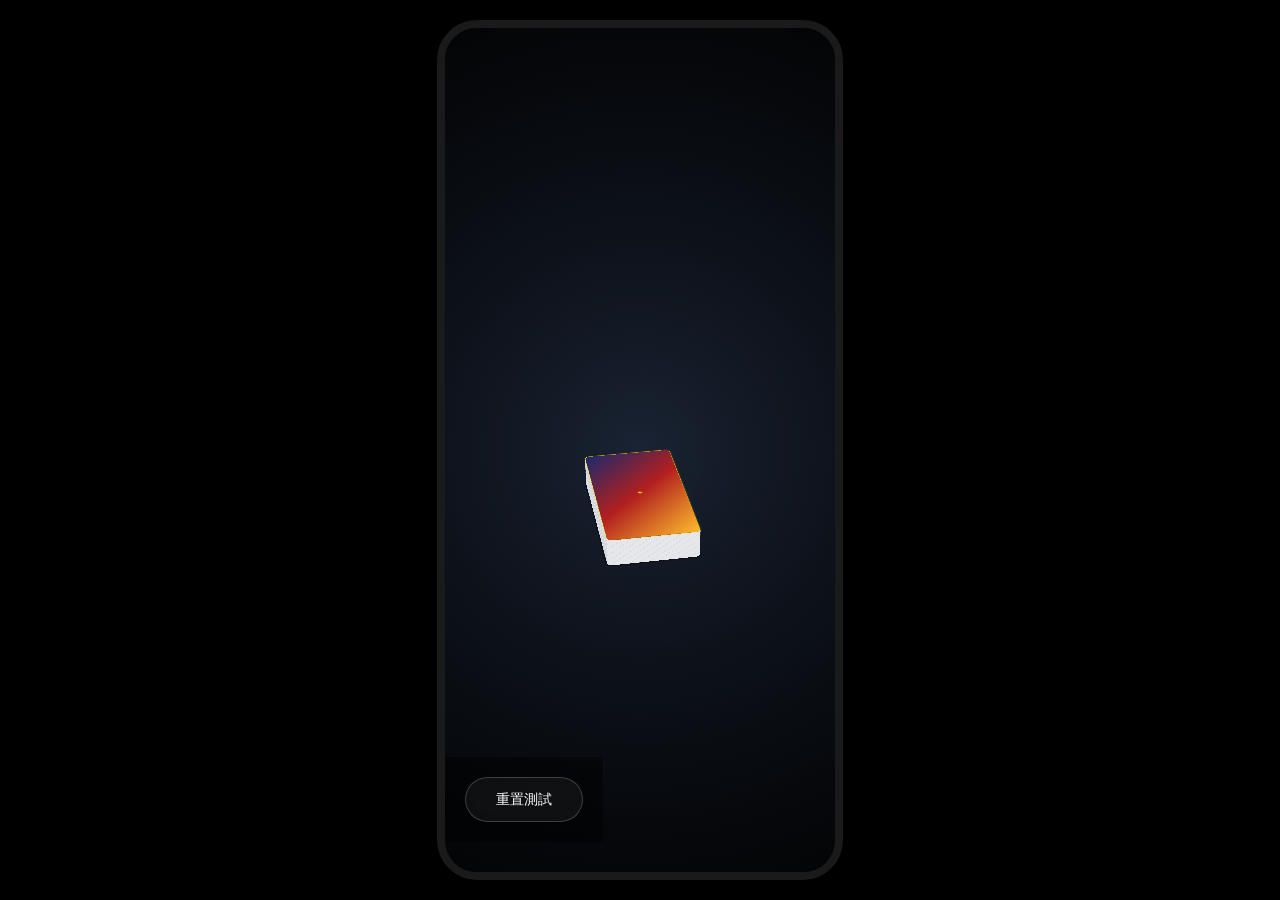
<file: card_game_test/index.html>
<!DOCTYPE html>
<html lang="zh-TW">

<head>
    <meta charset="UTF-8">
    <meta name="viewport" content="width=device-width, initial-scale=1.0">
    <title>卡牌抽取測試 - Card Draw Test</title>
    <link rel="stylesheet" href="style.css">
    <link rel="preconnect" href="https://fonts.googleapis.com">
    <link rel="preconnect" href="https://fonts.gstatic.com" crossorigin>
    <link href="https://fonts.googleapis.com/css2?family=Outfit:wght@300;500;700&display=swap" rel="stylesheet">
</head>

<body>
    <div class="mobile-wrapper">
        <div class="scene">
            <div class="ambient-vfx"></div>
            <div class="deck-container" id="deck">
                <!-- 牌堆中的裝飾牌（大幅增加厚度，共 30 層） -->
                <div class="card deck-base" style="transform: translateZ(1px);"></div>
                <div class="card deck-base" style="transform: translateZ(2px);"></div>
                <div class="card deck-base" style="transform: translateZ(3px);"></div>
                <div class="card deck-base" style="transform: translateZ(4px);"></div>
                <div class="card deck-base" style="transform: translateZ(5px);"></div>
                <div class="card deck-base" style="transform: translateZ(6px);"></div>
                <div class="card deck-base" style="transform: translateZ(7px);"></div>
                <div class="card deck-base" style="transform: translateZ(8px);"></div>
                <div class="card deck-base" style="transform: translateZ(9px);"></div>
                <div class="card deck-base" style="transform: translateZ(10px);"></div>
                <div class="card deck-base" style="transform: translateZ(11px);"></div>
                <div class="card deck-base" style="transform: translateZ(12px);"></div>
                <div class="card deck-base" style="transform: translateZ(13px);"></div>
                <div class="card deck-base" style="transform: translateZ(14px);"></div>
                <div class="card deck-base" style="transform: translateZ(15px);"></div>
                <div class="card deck-base" style="transform: translateZ(16px);"></div>
                <div class="card deck-base" style="transform: translateZ(17px);"></div>
                <div class="card deck-base" style="transform: translateZ(18px);"></div>
                <div class="card deck-base" style="transform: translateZ(19px);"></div>
                <div class="card deck-base" style="transform: translateZ(20px);"></div>
                <div class="card deck-base" style="transform: translateZ(21px);"></div>
                <div class="card deck-base" style="transform: translateZ(22px);"></div>
                <div class="card deck-base" style="transform: translateZ(23px);"></div>
                <div class="card deck-base" style="transform: translateZ(24px);"></div>
                <div class="card deck-base" style="transform: translateZ(25px);"></div>
                <div class="card deck-base" style="transform: translateZ(26px);"></div>
                <div class="card deck-base" style="transform: translateZ(27px);"></div>
                <div class="card deck-base" style="transform: translateZ(28px);"></div>
                <div class="card deck-base" style="transform: translateZ(29px);"></div>
                <!-- 可點擊的牌堆頂部 -->
                <div class="card main-deck" style="transform: translateZ(30px);">
                    <div class="card-back"></div>
                    <div class="card-glow"></div>
                </div>
                <div class="deck-hint">點擊牌堆抽取卡牌</div>
            </div>

            <div class="hand-container" id="hand">
                <!-- 抽出的牌將在此動態生成 -->
            </div>

            <div id="focusOverlay" class="focus-overlay"></div>
        </div>

        <div class="controls">
            <button id="resetBtn">重置測試</button>
        </div>
    </div>

    <script src="main.js"></script>
</body>

</html>
</file>
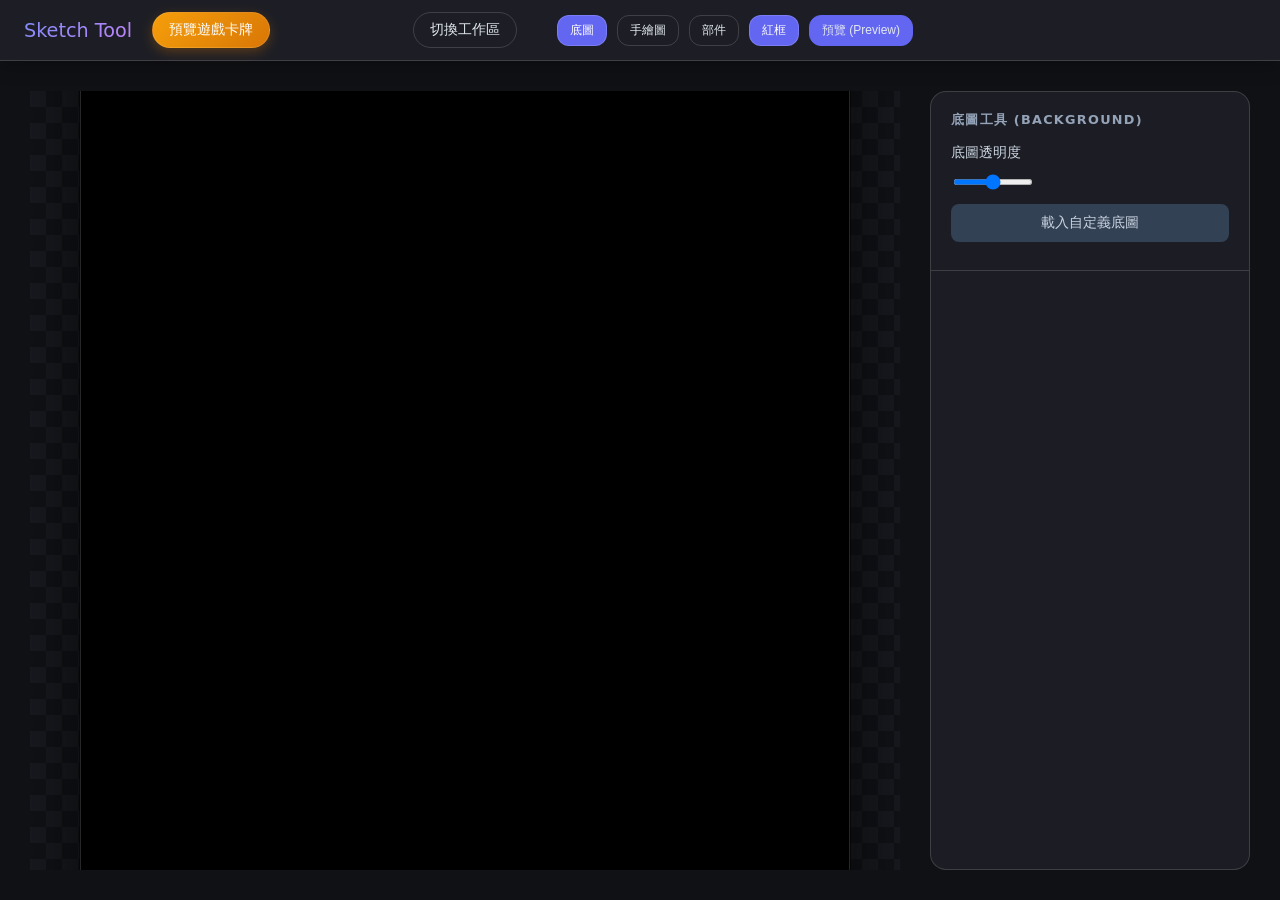
<file: sketch_tool/index.html>
<!DOCTYPE html>
<html lang="zh-TW">

<head>
    <meta charset="UTF-8">
    <meta name="viewport" content="width=device-width, initial-scale=1.0">
    <title>Sketch Tool - Outline Master</title>
    <link rel="stylesheet" href="style.css?v=12">
    <link rel="stylesheet" href="effects.css">
    <style>


        @font-face {
            font-family: 'TW-Kai';
            src: url('fonts/TW-Kai-98_1.ttf') format('truetype');
            font-weight: normal;
            font-style: normal;
        }
    </style>
</head>


<body>
    <div class="studio-container">
        <header>
            <div class="header-group left">
                <h1>Sketch Tool</h1>
                <a href="app_demo/index.html" class="preview-btn" target="_blank">預覽遊戲卡牌</a>
                <input type="file" id="imageLoader" accept="image/*" style="display: none;">
            </div>

            <div class="header-group center">
                <button id="loadWorkspaceBtn">切換工作區</button>
                <div class="tool-group">
                    <button id="toggleBgBtn" class="layer-btn active">底圖</button>
                    <button id="toggleSketchBtn" class="layer-btn">手繪圖</button>
                    <button id="toggleComponentsBtn" class="layer-btn">部件</button>
                    <button id="toggleRegionsBtn" class="layer-btn active">紅框</button>
                    <button id="togglePreviewBtn" class="layer-btn primary">預覽 (Preview)</button>
                </div>
                <!-- 預覽步進器已移動至右側面板 -->
            </div>

            <div class="header-group right">
                <input type="text" id="charNameInput" placeholder="字名 (如: 聽)" style="display: none;">
            </div>
        </header>

        <main class="studio-main">
            <div id="workspaceCanvas">
                <!-- 實際畫布層 (Sheet Area)，通常小於並居中於工作區 -->
                <div class="canvas-layers">
                    <canvas id="bgCanvas"></canvas>
                    <canvas id="sketchCanvas"></canvas>
                    <canvas id="regionCanvas"></canvas>
                    <div id="textOverlayContainer"></div>
                </div>
            </div>

            <aside class="right-panel">
                <!-- 草圖工具組 -->
                <div class="panel-section" id="brushControls">
                    <h3>手繪工具 (Hand-drawn)</h3>
                    <div class="control-group">
                        <label>筆刷大小</label>
                        <input type="range" id="brushSize" min="1" max="50" value="3">
                    </div>
                    <div class="control-group">
                        <label>筆刷顏色</label>
                        <div class="color-grid" id="colorControls">
                            <div class="color-option active" data-color="#ffffff" style="background: #ffffff;"></div>
                            <div class="color-option" data-color="#888888" style="background: #888888;"></div>
                            <div class="color-option" data-color="#ff4444" style="background: #ff4444;"></div>
                            <div class="color-option" data-color="#000000" style="background: #000000; border: 1px solid #444;"></div>
                        </div>
                    </div>
                    <div class="control-group">
                        <button id="undoBtn" class="secondary w-full">上一步 (Undo)</button>
                        <button id="clearBtn" class="danger w-full mt-2">清除畫布</button>
                    </div>
                </div>

                <!-- 部件工具組 -->
                <div class="panel-section" id="componentControls">
                    <h3>部件屬性 (Component)</h3>
                    
                    <!-- 顯示模式 (一律顯示) -->
                        <div class="control-group">
                            <label>顯示模式 (Display Mode)</label>
                            <div class="tool-group" id="displayModeGroup">
                                <button id="showStructBtn" class="layer-btn">結構圖 (Struct)</button>
                                <button id="showInkBtn" class="layer-btn active">渲染圖 (Render)</button>
                            </div>
                        </div>

                    <div class="rotate-controls" style="display: none;" id="rotationPanel">
                        <div class="control-group">
                            <label>X 軸旋轉: <span id="valX">0</span>°</label>
                            <input type="range" id="rotateX" min="-180" max="180" value="0">
                        </div>
                        <div class="control-group">
                            <label>Y 軸旋轉: <span id="valY">0</span>°</label>
                            <input type="range" id="rotateY" min="-180" max="180" value="0">
                        </div>
                        <div class="control-group">
                            <label>Z 軸旋轉: <span id="valZ">0</span>°</label>
                            <input type="range" id="rotateZ" min="-180" max="180" value="0">
                        </div>
                        <div class="control-group mt-2">
                            <label class="flex items-center gap-2">
                                <input type="checkbox" id="isPhonetic"> 標記為聲符
                            </label>
                        </div>
                        <button id="resetRotationsBtn" class="secondary w-full mt-2">重設為平面</button>
                    </div>
                    <p id="noSelectionMsg" class="hint">請在畫面上選取一個部件來調整 3D 旋轉</p>
                </div>

                <!-- 底圖工具組 -->
                <div class="panel-section" id="bgControls">
                    <h3>底圖工具 (Background)</h3>
                    <div class="control-group">
                        <label>底圖透明度</label>
                        <input type="range" id="bgOpacityInput" min="0" max="100" value="50">
                    </div>
                    <div class="control-group mt-2">
                        <label class="file-label">
                            載入自定義底圖
                            <input type="file" id="imageLoader" accept="image/*">
                        </label>
                    </div>
                </div>
                
                <!-- 預覽控制組 (預設隱藏) -->
                <div class="panel-section" id="previewControls" style="display: none;">
                    <h3>預覽控制 (Preview Mode)</h3>
                    <div class="tool-group flex-col items-stretch gap-3">
                        <div class="flex justify-between items-center" style="display: flex; justify-content: space-between; align-items: center; margin-bottom: 10px;">
                            <span id="stepIndicator" style="font-weight: 500;">Step 1 / 1</span>
                            <span id="partLabel" style="color: var(--accent-color); font-size: 0.85rem;"></span>
                        </div>
                        <div class="flex gap-2" style="display: flex; gap: 8px;">
                            <button id="prevStepBtn" class="secondary flex-1" style="flex: 1;">上一步</button>
                            <button id="nextStepBtn" class="primary flex-1" style="flex: 1;">下一步</button>
                        </div>
                    </div>
                </div>

            </aside>
        </main>
    </div>
    <div id="toastContainer"></div>

    <!-- 工作區選取彈窗 -->
    <div id="workspaceModal" class="modal-overlay">
        <div class="modal-content">
            <h2>切換工作區</h2>
            <div id="workspaceList" class="workspace-list">
                <!-- 由 JS 動態填充 -->
            </div>
            <div class="modal-actions">
                <button id="closeModalBtn">取消</button>
            </div>
        </div>
    </div>

    <script src="main.js?v=14"></script>
    <script src="sketch_layer.js?v=1"></script>
    <script src="component_layer.js?v=1"></script>
    <script src="region_layer.js?v=3"></script>
    <script src="preview_mode.js"></script>
    <script src="cli_control.js"></script>
</body>

</html>
</file>
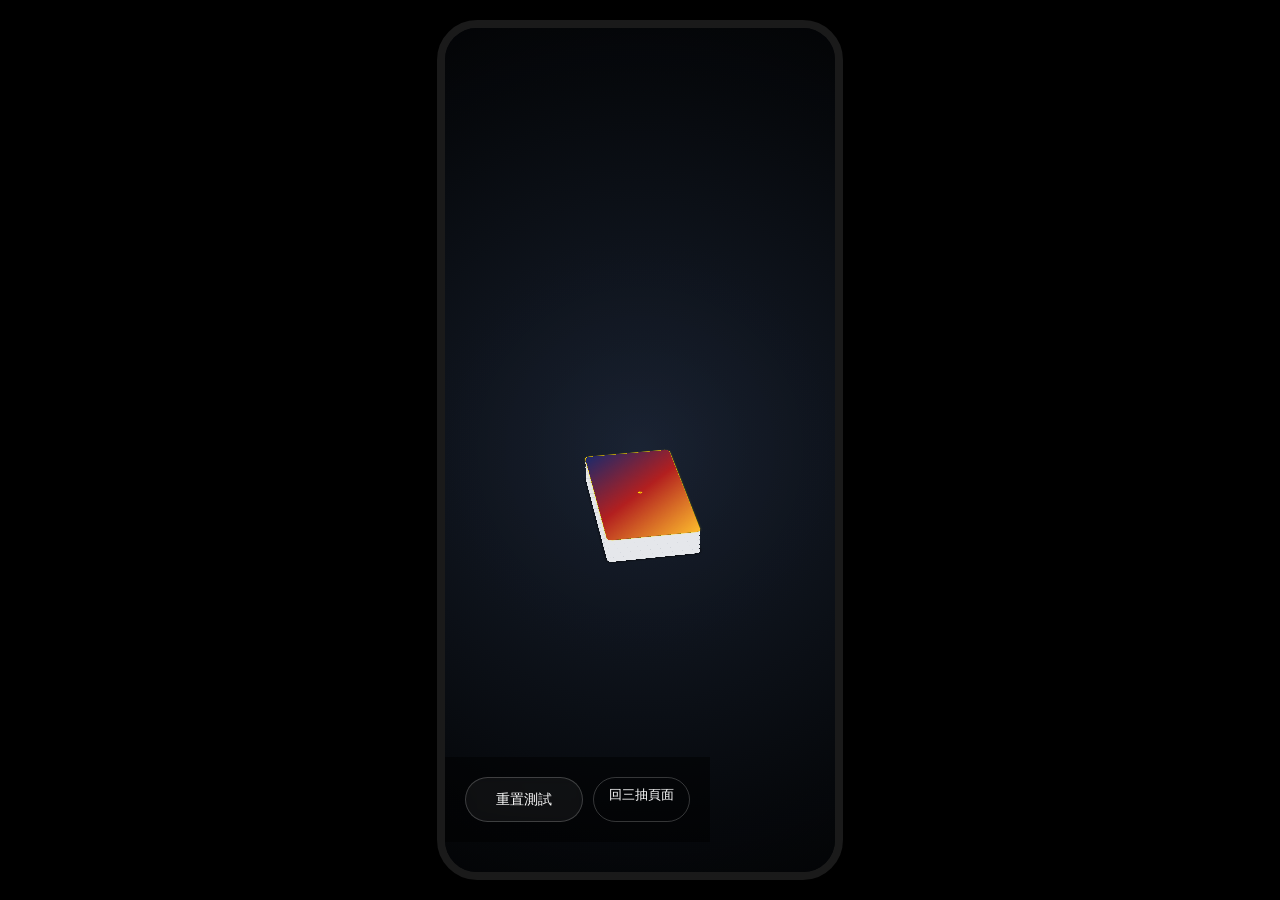
<file: card_game_test/single_draw.html>
<!DOCTYPE html>
<html lang="zh-TW">

<head>
    <meta charset="UTF-8">
    <meta name="viewport" content="width=device-width, initial-scale=1.0">
    <title>卡牌單抽測試 - Single Card Draw Test</title>
    <link rel="stylesheet" href="style.css">
    <link rel="preconnect" href="https://fonts.googleapis.com">
    <link rel="preconnect" href="https://fonts.gstatic.com" crossorigin>
    <link href="https://fonts.googleapis.com/css2?family=Outfit:wght@300;500;700&display=swap" rel="stylesheet">
</head>

<body>
    <div class="mobile-wrapper">
        <div class="scene">
            <div class="ambient-vfx"></div>
            <div class="deck-container" id="deck">
                <!-- 牌堆裝飾層（簡化節點，從 30 層降為 5 層，其餘厚度由陰影模擬） -->
                <div class="card deck-base" style="transform: translateZ(5px);"></div>
                <div class="card deck-base" style="transform: translateZ(10px);"></div>
                <div class="card deck-base" style="transform: translateZ(15px);"></div>
                <div class="card deck-base" style="transform: translateZ(20px);"></div>
                <div class="card deck-base" style="transform: translateZ(25px);"></div>
                <!-- 可點擊的牌堆頂部 -->
                <div class="card main-deck" style="transform: translateZ(30px);">
                    <div class="card-back"></div>
                    <div class="card-glow"></div>
                </div>
                <div class="deck-hint">點擊牌堆抽取單張卡牌</div>
            </div>

            <div class="hand-container" id="hand">
                <!-- 抽出的牌將在此動態生成 -->
            </div>

            <div id="focusOverlay" class="focus-overlay"></div>
        </div>

        <div class="controls">
            <button id="resetBtn">重置測試</button>
            <a href="index.html"
                style="margin-left: 10px; color: white; text-decoration: none; font-size: 0.8rem; border: 1px solid rgba(255,255,255,0.2); padding: 8px 15px; border-radius: 50px;">回三抽頁面</a>
        </div>
    </div>

    <script src="single_draw.js"></script>
</body>

</html>
</file>
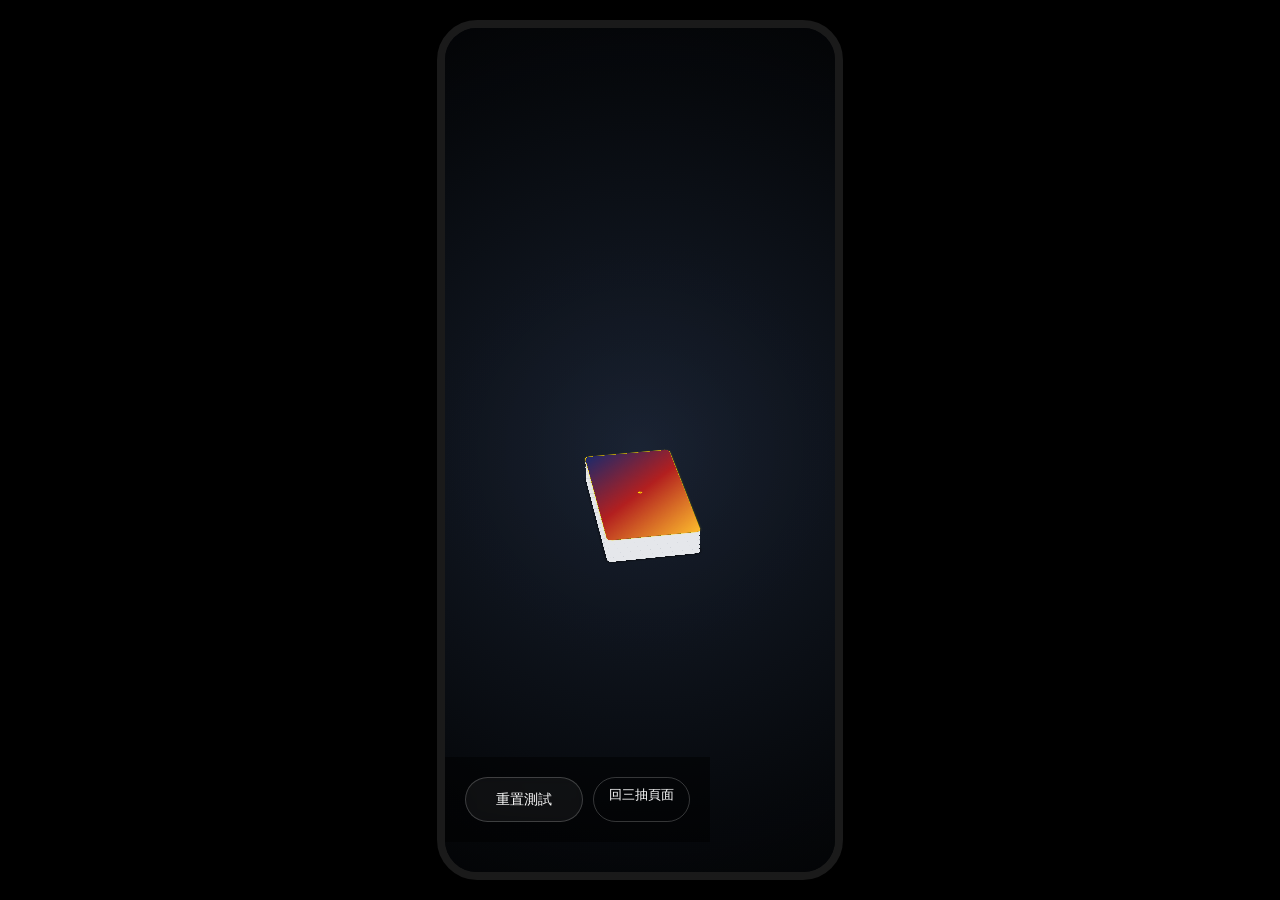
<file: demo/single_draw.html>
<!DOCTYPE html>
<html lang="zh-TW">

<head>
    <meta charset="UTF-8">
    <meta name="viewport" content="width=device-width, initial-scale=1.0">
    <title>卡牌單抽測試 - Single Card Draw Test</title>
    <link rel="stylesheet" href="style.css">
    <link rel="preconnect" href="https://fonts.googleapis.com">
    <link rel="preconnect" href="https://fonts.gstatic.com" crossorigin>
    <link href="https://fonts.googleapis.com/css2?family=Outfit:wght@300;500;700&display=swap" rel="stylesheet">
</head>

<body>
    <div class="mobile-wrapper">
        <div class="scene">
            <div class="ambient-vfx"></div>
            <div class="deck-container" id="deck">
                <!-- 牌堆裝飾層（簡化節點，從 30 層降為 5 層，其餘厚度由陰影模擬） -->
                <div class="card deck-base" style="transform: translateZ(5px);"></div>
                <div class="card deck-base" style="transform: translateZ(10px);"></div>
                <div class="card deck-base" style="transform: translateZ(15px);"></div>
                <div class="card deck-base" style="transform: translateZ(20px);"></div>
                <div class="card deck-base" style="transform: translateZ(25px);"></div>
                <!-- 可點擊的牌堆頂部 -->
                <div class="card main-deck" style="transform: translateZ(30px);">
                    <div class="card-back"></div>
                    <div class="card-glow"></div>
                </div>
                <div class="deck-hint">點擊牌堆抽取單張卡牌</div>
            </div>

            <div class="hand-container" id="hand">
                <!-- 抽出的牌將在此動態生成 -->
            </div>

            <div id="focusOverlay" class="focus-overlay"></div>

            <!-- 卡牌說明文字面板 -->
            <div id="cardInfoPanel" class="card-info-panel">
                <h3 id="cardInfoTitle">字</h3>
                <p id="cardInfoDesc">說明文字...</p>
            </div>
        </div>

        <div class="controls">
            <button id="resetBtn">重置測試</button>
            <a href="index.html"
                style="margin-left: 10px; color: white; text-decoration: none; font-size: 0.8rem; border: 1px solid rgba(255,255,255,0.2); padding: 8px 15px; border-radius: 50px;">回三抽頁面</a>
        </div>
    </div>

    <script src="single_draw.js"></script>
</body>

</html>
</file>
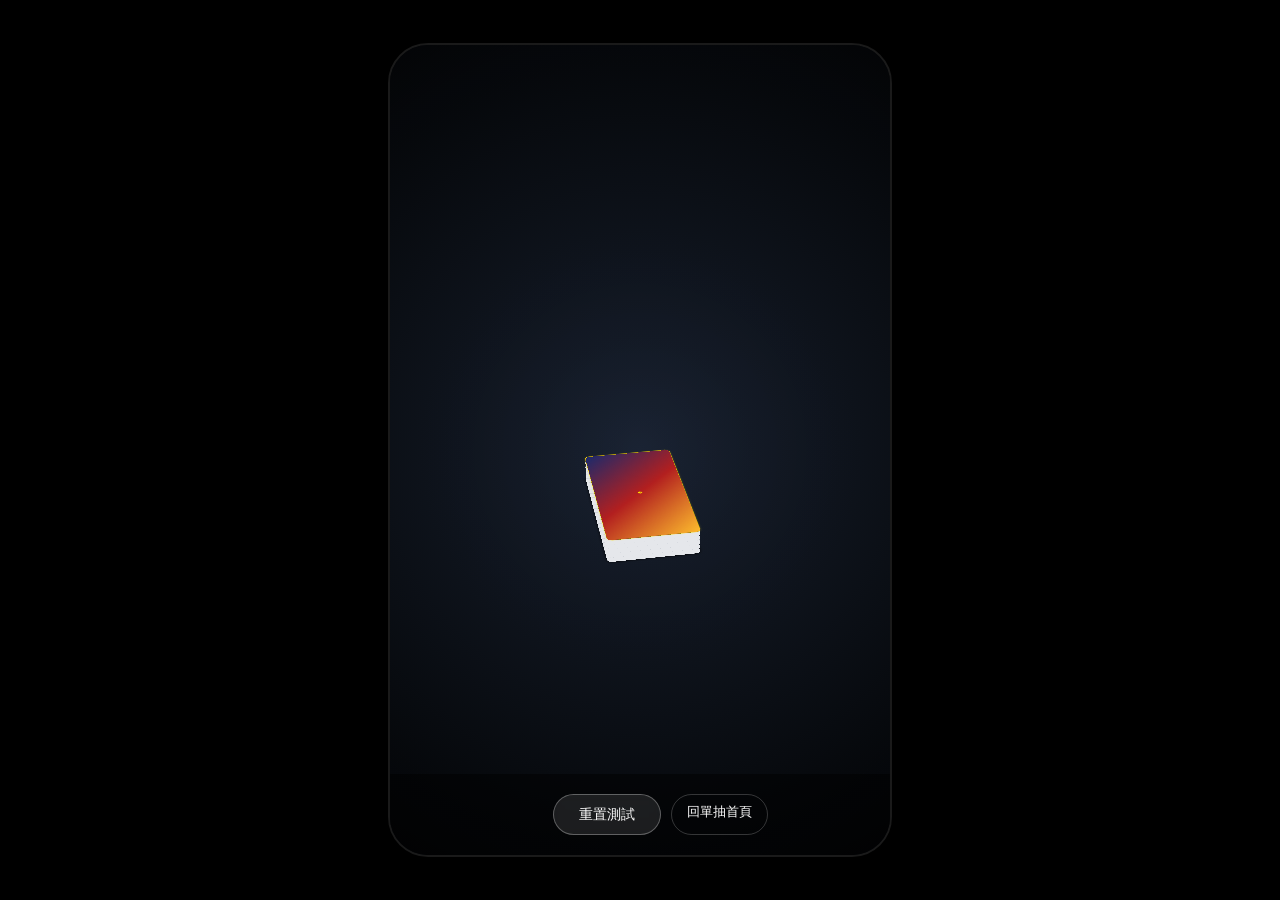
<file: sketch_tool/app_demo/multi_draw.html>
<!DOCTYPE html>
<html lang="zh-TW">

<head>
    <meta charset="UTF-8">
    <meta name="viewport"
        content="width=device-width, initial-scale=1.0, maximum-scale=1.0, user-scalable=no, viewport-fit=cover">
    <title>卡牌三抽展示 - Multi-Card Backup</title>
    <link rel="stylesheet" href="style.css">
    <link rel="preconnect" href="https://fonts.googleapis.com">
    <link rel="preconnect" href="https://fonts.gstatic.com" crossorigin>
    <link href="https://fonts.googleapis.com/css2?family=Outfit:wght@300;500;700&display=swap" rel="stylesheet">
</head>

<body>
    <div class="mobile-wrapper">
        <div class="scene">
            <div class="ambient-vfx"></div>
            <div class="deck-container" id="deck">
                <div class="card deck-base" style="transform: translateZ(5px);"></div>
                <div class="card deck-base" style="transform: translateZ(10px);"></div>
                <div class="card deck-base" style="transform: translateZ(15px);"></div>
                <div class="card deck-base" style="transform: translateZ(20px);"></div>
                <div class="card deck-base" style="transform: translateZ(25px);"></div>
                <div class="card main-deck" style="transform: translateZ(30px);">
                    <div class="card-back"></div>
                    <div class="card-glow"></div>
                </div>
                <div class="deck-hint">點擊牌堆抽取卡牌 (三抽)</div>
            </div>

            <div class="hand-container" id="hand">
                <!-- 抽出的牌將在此動態生成 -->
            </div>

            <div id="focusOverlay" class="focus-overlay"></div>
        </div>

        <div class="controls">
            <button id="resetBtn">重置測試</button>
            <a href="index.html"
                style="margin-left: 10px; color: white; text-decoration: none; font-size: 0.8rem; border: 1px solid rgba(255,255,255,0.2); padding: 8px 15px; border-radius: 50px;">回單抽首頁</a>
        </div>
    </div>

    <script src="multi_draw.js"></script>
</body>

</html>
</file>
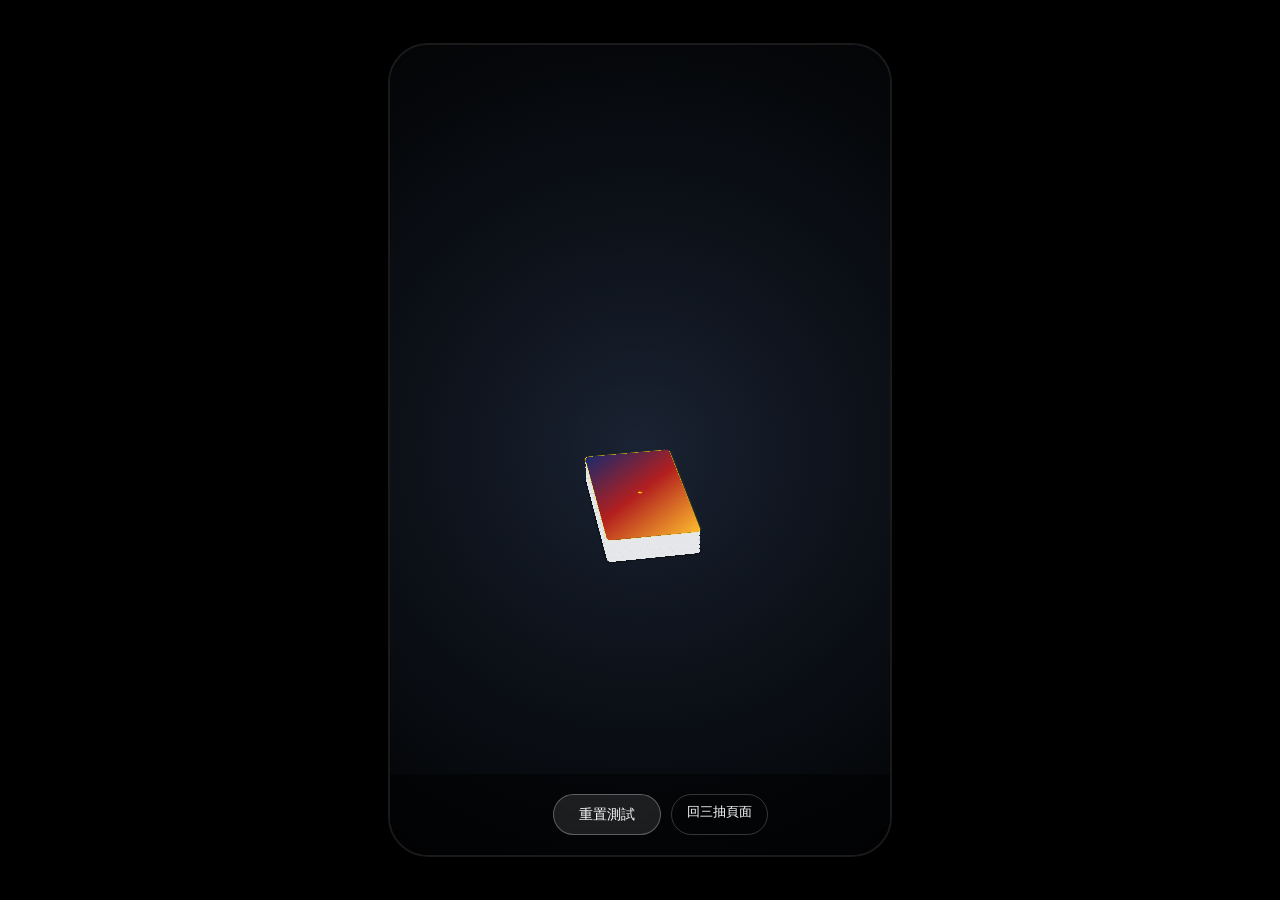
<file: sketch_tool/app_demo/single_draw.html>
<!DOCTYPE html>
<html lang="zh-TW">

<head>
    <meta charset="UTF-8">
    <meta name="viewport"
        content="width=device-width, initial-scale=1.0, maximum-scale=1.0, user-scalable=no, viewport-fit=cover">
    <title>卡牌單抽測試 - Single Card Draw Test</title>
    <link rel="stylesheet" href="style.css">
    <link rel="preconnect" href="https://fonts.googleapis.com">
    <link rel="preconnect" href="https://fonts.gstatic.com" crossorigin>
    <link href="https://fonts.googleapis.com/css2?family=Outfit:wght@300;500;700&display=swap" rel="stylesheet">
</head>

<body>
    <div class="mobile-wrapper">
        <div class="scene">
            <div class="ambient-vfx"></div>
            <div class="deck-container" id="deck">
                <!-- 牌堆裝飾層（簡化節點，從 30 層降為 5 層，其餘厚度由陰影模擬） -->
                <div class="card deck-base" style="transform: translateZ(5px);"></div>
                <div class="card deck-base" style="transform: translateZ(10px);"></div>
                <div class="card deck-base" style="transform: translateZ(15px);"></div>
                <div class="card deck-base" style="transform: translateZ(20px);"></div>
                <div class="card deck-base" style="transform: translateZ(25px);"></div>
                <!-- 可點擊的牌堆頂部 -->
                <div class="card main-deck" style="transform: translateZ(30px);">
                    <div class="card-back"></div>
                    <div class="card-glow"></div>
                </div>
                <div class="deck-hint">點擊牌堆抽取單張卡牌</div>
            </div>

            <div class="hand-container" id="hand">
                <!-- 抽出的牌將在此動態生成 -->
            </div>

            <div id="focusOverlay" class="focus-overlay"></div>

            <!-- 卡牌說明文字面板 -->
            <div id="cardInfoPanel" class="card-info-panel">
                <h3 id="cardInfoTitle">字</h3>
                <p id="cardInfoDesc">說明文字...</p>
            </div>
        </div>

        <div class="controls">
            <button id="resetBtn">重置測試</button>
            <a href="index.html"
                style="margin-left: 10px; color: white; text-decoration: none; font-size: 0.8rem; border: 1px solid rgba(255,255,255,0.2); padding: 8px 15px; border-radius: 50px;">回三抽頁面</a>
        </div>
    </div>

    <script src="single_draw.js"></script>
</body>

</html>
</file>
<file: card_game_test/style.css>
:root {
    --bg-color: #05070a;
    --accent-gold: #ffd700;
    --card-width: 768px;
    /* 直接對齊圖片原始像素，確保渲染緩衝區最大化 */
    --card-height: 1344px;
    --card-radius: 40px;
    --perspective: 1200px;
}

body {
    margin: 0;
    padding: 0;
    background-color: #000;
    /* 外部背景為全黑 */
    color: white;
    font-family: 'Outfit', sans-serif;
    overflow: hidden;
    height: 100vh;
    display: flex;
    justify-content: center;
    align-items: center;
}

/* 手機容器 */
.mobile-wrapper {
    position: relative;
    width: 390px;
    height: 844px;
    background-color: var(--bg-color);
    box-shadow: 0 0 50px rgba(0, 0, 0, 0.5);
    overflow: hidden;
    border: 8px solid #1a1a1a;
    border-radius: 40px;
    display: flex;
    flex-direction: column;
}

.scene {
    position: relative;
    flex: 1;
    -webkit-perspective: var(--perspective);
    perspective: var(--perspective);
    display: flex;
    justify-content: center;
    align-items: center;
    background: radial-gradient(circle at center, #1a2333 0%, #05070a 100%);
    overflow: hidden;
    /* 避免 Safari 在高頻動畫下過度重繪 */
    -webkit-transform-style: preserve-3d;
    transform-style: preserve-3d;
}

.ambient-vfx {
    position: absolute;
    top: 0;
    left: 0;
    width: 100%;
    height: 100%;
    background-image: radial-gradient(circle at center, transparent 0%, rgba(0, 0, 0, 0.4) 100%);
    pointer-events: none;
}

/* 牌堆樣式 */
.deck-container {
    position: absolute;
    -webkit-transform-style: preserve-3d;
    transform-style: preserve-3d;
    /* 配合 768px 寬度，使用 0.12 達成微縮精確大小 */
    transform: rotateX(60deg) rotateZ(-10deg) translateZ(-80px) scale(0.12);
    cursor: pointer;
    transition: transform 0.3s ease;
    z-index: 10;
    will-change: transform;
}

.deck-container:hover {
    transform: rotateX(60deg) rotateZ(-10deg) translateZ(-60px) scale(0.13);
}

.card {
    width: var(--card-width);
    height: var(--card-height);
    background-color: #222;
    border-radius: var(--card-radius);
    position: absolute;
    left: calc(var(--card-width) / -2);
    top: calc(var(--card-height) / -2);
    -webkit-transform-style: preserve-3d;
    transform-style: preserve-3d;
    /* 初始縮小 0.13 倍，視覺上約 100px 寬，但保留原圖 768px 的渲染空間 */
    transform: scale(0.13);
    transition: all 0.5s cubic-bezier(0.175, 0.885, 0.32, 1.275);
}

.deck-base {
    background: #e5e7eb;
    /* 淺灰色模擬卡片側邊 */
    border: 1px solid #d1d5db;
    box-shadow: none;
    /* 中間層不加陰影，避免混亂 */
}

/* 只有最底層的一張加陰影 */
.deck-base:nth-child(1) {
    box-shadow: 0 4px 30px rgba(0, 0, 0, 0.8);
}

.main-deck {
    z-index: 5;
}

.card-back {
    position: absolute;
    width: 100%;
    height: 100%;
    background: linear-gradient(135deg, #1a2a6c, #b21f1f, #fdbb2d);
    border: 3px solid var(--accent-gold);
    border-radius: var(--card-radius);
    box-sizing: border-box;
    display: flex;
    justify-content: center;
    align-items: center;
}

.card-back::after {
    content: '☯';
    font-size: 2.2rem;
    color: var(--accent-gold);
    text-shadow: 0 0 10px rgba(255, 215, 0, 0.5);
}

.card-glow {
    position: absolute;
    width: 100%;
    height: 100%;
    border-radius: var(--card-radius);
    box-shadow: 0 0 20px rgba(255, 215, 0, 0.3);
    animation: pulseGlow 2s infinite ease-in-out;
}

@keyframes pulseGlow {

    0%,
    100% {
        opacity: 0.3;
        transform: scale(1);
    }

    50% {
        opacity: 0.7;
        transform: scale(1.02);
    }
}

.deck-hint {
    position: absolute;
    top: 130%;
    left: 50%;
    transform: translateX(-50%);
    white-space: nowrap;
    font-size: 0.7rem;
    color: rgba(255, 255, 255, 0.6);
    letter-spacing: 1px;
    text-transform: uppercase;
    font-weight: 300;
}

/* 抽取卡牌動畫 */
.hand-container {
    position: absolute;
    width: 100%;
    height: 100%;
    pointer-events: none;
    z-index: 20;
    transform-style: preserve-3d;
}

.drawn-card {
    position: absolute;
    left: 50%;
    top: 50%;
    width: var(--card-width);
    height: var(--card-height);
    margin-left: calc(var(--card-width) / -2);
    margin-top: calc(var(--card-height) / -2);
    transition: all 0.8s cubic-bezier(0.19, 1, 0.22, 1);
    -webkit-transform-style: preserve-3d;
    transform-style: preserve-3d;
    opacity: 0;
    cursor: pointer;
    pointer-events: auto;
    will-change: transform, opacity;
}

.card-inner {
    position: relative;
    width: 100%;
    height: 100%;
    transform-style: preserve-3d;
    transition: transform 0.6s cubic-bezier(0.4, 0, 0.2, 1);
}

.face {
    position: absolute;
    width: 100%;
    height: 100%;
    -webkit-backface-visibility: hidden;
    backface-visibility: hidden;
    border-radius: var(--card-radius);
    overflow: hidden;
    box-shadow: 0 10px 25px rgba(0, 0, 0, 0.5);
    /* Safari 模糊修正：強制 GPU 渲染解析度 */
    -webkit-transform: translateZ(0);
    transform: translateZ(0);
}

.face-front {
    background-color: #1a1a1a;
    border: 2px solid var(--accent-gold);
    -webkit-backface-visibility: hidden;
    backface-visibility: hidden;
}

.face-front img {
    width: 100%;
    height: 100%;
    object-fit: fill;
    /* 強制填滿，我們已在 CSS 調整好比例 */
    display: block;
    /* 修正 Chrome/Safari 影像縮放像素損失 */
    image-rendering: -webkit-optimize-contrast;
    image-rendering: auto;
    -webkit-transform: translateZ(0);
    transform: translateZ(0);
}

.face-back {
    background: linear-gradient(135deg, #1a2a6c, #b21f1f, #fdbb2d);
    border: 3px solid var(--accent-gold);
    transform: rotateY(180deg);
}

/* 點選放大效果 */
.drawn-card.focused {
    z-index: 1000 !important;
    transform: translate(0, 0) translateZ(400px) rotateX(0deg) rotateZ(0deg) scale(2.0) !important;
    /* 更小的比例與距離，保留足夠邊距 */
    box-shadow: 0 40px 80px rgba(0, 0, 0, 0.9);
}

.focus-overlay {
    position: absolute;
    top: 0;
    left: 0;
    width: 100%;
    height: 100%;
    background: none !important;
    /* 強制移除背景色 */
    opacity: 0;
    visibility: hidden;
    transition: all 0.5s;
    z-index: 900;
}

.scene.has-focus .focus-overlay {
    opacity: 1;
    visibility: visible;
}

/* 控制按鈕 */
.controls {
    padding: 20px;
    background: rgba(0, 0, 0, 0.5);
    display: flex;
    justify-content: center;
    position: absolute;
    bottom: 30px;
    z-index: 100;
}

#resetBtn {
    background: rgba(255, 255, 255, 0.05);
    border: 1px solid rgba(255, 255, 255, 0.2);
    color: white;
    padding: 12px 30px;
    border-radius: 50px;
    cursor: pointer;
    font-family: inherit;
    font-size: 0.9rem;
    transition: all 0.3s;
    backdrop-filter: blur(5px);
}

#resetBtn:hover {
    background: rgba(255, 255, 255, 0.1);
    border-color: white;
}
</file>
<file: sketch_tool/style.css>
* {
    box-sizing: border-box;
    /* 統一使用 border-box 簡化計算 */
}

:root {
    --bg-color: #1a1c20;
    --panel-bg: rgba(30, 32, 38, 0.9);
    --accent-color: #6366f1;
    --text-color: #e2e8f0;
    --border-color: rgba(255, 255, 255, 0.15);
    --canvas-bg: #000000;
}

html, body {
    margin: 0;
    padding: 0;
    width: 100%;
    height: 100%;
    font-family: 'Inter', system-ui, -apple-system, sans-serif;
    background-color: var(--bg-color);
    color: var(--text-color);
    overflow: hidden;
    /* 強制撐開背景與消除所有預設邊距 */
}

.studio-container {
    position: relative;
    width: 100%;
    height: 100%;
    display: flex;
    flex-direction: column;
    overflow: hidden;
}

.studio-main {
    flex: 1;
    display: flex;
    padding: 30px;
    gap: 30px;
    overflow: hidden;
    background-color: #0f1115; /* 工作區本體背景 */
    align-items: flex-start;
}

#workspaceCanvas {
    flex: 1;
    height: 100%;
    margin: 0;
    overflow: auto; /* 支援大畫布捲動 */
    background-color: #1a1c22;
    background-image: 
        linear-gradient(45deg, #121418 25%, transparent 25%), 
        linear-gradient(-45deg, #121418 25%, transparent 25%), 
        linear-gradient(45deg, transparent 75%, #121418 75%), 
        linear-gradient(-45deg, transparent 75%, #121418 75%);
    background-size: 32px 32px;
    background-position: 0 0, 0 16px, 16px 16px, 16px 0;
    display: flex;
    justify-content: center;
    align-items: center; /* 讓紙張式畫布在工作區居中，呈現「小於」的感覺 */
    padding: 100px; /* 四周留白，確保工作區大於畫布 */
    box-sizing: border-box;
    position: relative;
}

.canvas-layers {
    position: relative;
    background-color: var(--canvas-bg);
    border: 1px solid rgba(255, 255, 255, 0.15);
    box-shadow: 0 50px 100px rgba(0, 0, 0, 0.8), 0 0 0 1px rgba(0,0,0,0.5);
    cursor: crosshair;
    overflow: hidden;
    line-height: 0;
    flex: none; /* 禁止被 Flexbox 壓縮 */
    box-sizing: content-box; /* 確保內層畫布解析度與 CSS 設定完全 1:1，不包含邊框 */
}

.canvas-layers canvas {
    position: absolute;
    top: 0;
    left: 0;
    width: 100%;
    height: 100%;
}
header {
    width: 100%;
    display: flex;
    justify-content: space-between;
    align-items: center;
    padding: 12px 24px;
    background: var(--panel-bg);
    backdrop-filter: blur(12px);
    border-bottom: 1px solid var(--border-color);
    box-shadow: 0 4px 20px rgba(0,0,0,0.3);
    z-index: 1000;
}

.header-group {
    display: flex;
    align-items: center;
    gap: 20px;
}

.header-group.center {
    flex: 1;
    justify-content: center;
    gap: 40px;
}

.header-group.right {
    min-width: 200px;
    justify-content: flex-end;
}


h1 {
    font-size: 1.2rem;
    font-weight: 500;
    margin: 0;
    background: linear-gradient(135deg, #818cf8, #c084fc);
    -webkit-background-clip: text;
    background-clip: text;
    -webkit-text-fill-color: transparent;
}

.canvas-wrapper {
    position: relative;
    background-color: var(--canvas-bg);
    border: 1px solid rgba(255, 255, 255, 0.1);
    box-shadow: 0 50px 100px rgba(0, 0, 0, 0.8), 0 0 0 1px rgba(0,0,0,0.5);
    cursor: crosshair;
    overflow: hidden;
    line-height: 0;
    /* 作為彈性元素，靠左上角放置 */
    flex: 0 0 auto;
    width: 600px; /* 固定預設顯示寬度，高度按比例 */
    aspect-ratio: auto; /* 由 JS 動態設定或預設繼承 */
    box-sizing: border-box;
}

.canvas-wrapper:hover {
    border-color: var(--accent-color);
    /* 滑鼠懸停時點亮邊框 */
}

canvas {
    position: absolute;
    top: 0;
    left: 0;
    width: 100%;
    height: 100%;
}

#bgCanvas {
    z-index: 1;
    background: transparent;
    opacity: 0.5;
}

#sketchCanvas {
    z-index: 2;
    /* 繪圖層在中間 */
    background: transparent;
    display: none;
}

#calligraphyCanvas {
    z-index: 3;
    /* 書法層在最上層 */
    background: transparent;
    opacity: 0.95;
    pointer-events: none;
}

#regionCanvas {
    /* [FIXED] 確保紅框在所有底圖與部件組件之上，作為最頂層的對位參考 */
    z-index: 100;
    background: transparent;
    pointer-events: none;
}

/* --- 右側面板 (Right Panel) --- */
.right-panel {
    width: 320px;
    height: 100%;
    margin-left: auto; /* 強制將面板推向工作區最右側 */
    background: var(--panel-bg);
    border-radius: 16px;
    border: 1px solid var(--border-color);
    padding: 0;
    display: flex;
    flex-direction: column;
    overflow-y: auto;
    backdrop-filter: blur(20px);
}

.panel-section {
    padding: 20px;
    border-bottom: 1px solid var(--border-color);
}

.panel-section:last-child {
    border-bottom: none;
}

.panel-section h3 {
    margin: 0 0 15px 0;
    font-size: 0.8rem;
    color: #94a3b8;
    text-transform: uppercase;
    letter-spacing: 0.1em;
}

.control-group {
    margin-bottom: 15px;
}

.control-group:last-child {
    margin-bottom: 0;
}

.control-group label {
    display: block;
    font-size: 0.85rem;
    margin-bottom: 8px;
    color: #cbd5e1;
}

.color-grid {
    display: grid;
    grid-template-columns: repeat(4, 1fr);
    gap: 10px;
}

.w-full {
    width: 100%;
}

.mt-2 {
    margin-top: 10px;
}

.danger {
    background: #ef4444;
    border-color: #ef4444;
}

.danger:hover {
    background: #dc2626;
}

.hint {
    font-size: 0.8rem;
    color: #64748b;
    font-style: italic;
    text-align: center;
}

input[type="range"] {
    width: 100%;
    height: 6px;
    border-radius: 3px;
    background: #334155;
    outline: none;
}

.file-label {
    display: block;
    background: #334155;
    padding: 10px;
    border-radius: 8px;
    text-align: center;
    cursor: pointer;
    font-size: 0.85rem;
    transition: all 0.2s;
}

.file-label:hover {
    background: #475569;
}

#imageLoader {
    display: none;
}



/* Layer specific cursor */
.calligraphy-mode #calligraphyCanvas {
    pointer-events: auto;
}

.calligraphy-mode #sketchCanvas {
    pointer-events: none;
}

.layer-btn {
    padding: 6px 12px;
    font-size: 0.75rem;
    border-radius: 12px;
}

.layer-btn.active {
    background: var(--accent-color);
    color: white;
}



.toolbar {
    display: flex;
    gap: 15px;
    padding: 12px 20px;
    background: var(--panel-bg);
    backdrop-filter: blur(12px);
    border: 1px solid var(--border-color);
    border-radius: 50px;
    box-shadow: 0 10px 30px rgba(0, 0, 0, 0.3);
}

.tool-group {
    display: flex;
    align-items: center;
    gap: 10px;
}

input[type="text"],
select {
    background: #2d2f36;
    border: 1px solid var(--border-color);
    color: var(--text-color);
    padding: 6px 10px;
    border-radius: 8px;
    font-size: 0.85rem;
    outline: none;
}

select:focus,
input[type="text"]:focus {
    border-color: var(--accent-color);
}

.rotate-controls {
    display: flex;
    gap: 12px;
}

.rotate-controls .control-item {
    display: flex;
    align-items: center;
    gap: 4px;
    font-size: 10px;
    color: #94a3b8;
}

.rotate-controls input[type="range"] {
    width: 60px;
}

input[type="range"] {
    width: 80px;
}

button {
    background: transparent;
    border: 1px solid var(--border-color);
    color: var(--text-color);
    padding: 8px 16px;
    border-radius: 20px;
    cursor: pointer;
    font-size: 0.85rem;
    transition: all 0.2s ease;
}

button:hover {
    background: rgba(255, 255, 255, 0.05);
    border-color: var(--accent-color);
}

button.primary {
    background: var(--accent-color);
    border-color: var(--accent-color);
    font-weight: 500;
}

button.primary:hover {
    opacity: 0.9;
    transform: translateY(-1px);
}

.preview-btn {
    display: inline-block;
    padding: 8px 16px;
    background: linear-gradient(135deg, #f59e0b, #d97706);
    color: white;
    text-decoration: none;
    border-radius: 20px;
    font-size: 0.85rem;
    font-weight: 500;
    transition: all 0.2s ease;
    border: 1px solid rgba(255, 255, 255, 0.1);
    box-shadow: 0 4px 12px rgba(217, 119, 6, 0.3);
}

.preview-btn:hover {
    transform: translateY(-2px);
    box-shadow: 0 6px 16px rgba(217, 119, 6, 0.4);
    opacity: 0.95;
}

.color-option {
    width: 24px;
    height: 24px;
    border-radius: 50%;
    cursor: pointer;
    border: 2px solid transparent;
    transition: transform 0.2s;
}

.color-option:hover {
    transform: scale(1.2);
}

.color-option.active {
    border-color: var(--accent-color);
}



/* 互動文字層樣式 */
#textOverlayContainer {
    position: absolute;
    top: 0;
    left: 0;
    width: 100%;
    height: 100%;
    transform-origin: top left;
    pointer-events: none;
    z-index: 10;
    overflow: hidden;
    perspective: 1500px;
    transform-style: preserve-3d;
    display: none;
}

.text-element {
    position: absolute;
    pointer-events: auto;
    cursor: move;
    transform-origin: center center;
    border: 2px dashed transparent;
    transition: transform 0.1s ease-out;
    transform-style: preserve-3d;
    will-change: transform;
    line-height: 1;
    display: inline-flex;
    align-items: center;
    justify-content: center;
    user-select: none;
    padding: 0;
    box-sizing: border-box;
    border-radius: 0;
    white-space: nowrap;
    /* [NEW] 互動介面去背：色彩增值模式 */
    mix-blend-mode: multiply;
}

.text-element img {
    width: 100%;
    height: 100%;
    object-fit: contain;
    /* [FIXED] 確保裁切後的部件圖片精確對準左上角，防止置中位移 */
    object-position: left top;
    display: block;
    pointer-events: none;
}

/* 當部件具有圖像時，隱藏文字 */
.text-element.image-element span {
    display: none;
}

/* 部件內建紅框範圍 (DOM 模式) */
.region-box {
    position: absolute;
    inset: 0;
    border: 2px dashed #ff4444; /* 代碼環境下顯示紅虛框 */
    background: transparent; /* 切換為透明，改由動畫中的漸增光暈控制 */
    opacity: 0;
    pointer-events: none;
    z-index: -1;
    display: none;
}

/* 預覽模式下，我們只需要淡化效果，不需要紅虛框 */
.preview-mode .region-box {
    border: none !important;
}

/* 預覽模式下，若無圖檔則隱藏文字，僅保留聚光效果 */
.preview-mode .text-element:not(.image-element) span {
    display: none;
}

/* 預覽模式下，強制隱藏編輯用控制項與容器邊緣，消除方框感 */
.preview-mode .text-element {
    border: none !important;
    background: transparent !important;
}

.preview-mode .resize-handle,
.preview-mode .delete-btn {
    display: none !important;
}

.text-element:hover,
.text-element.active {
    border: 2px dashed rgba(99, 102, 241, 0.8);
    background: rgba(255, 255, 255, 0.05);
}

/* 徹底隱藏書法參考文字內容，但保留容器空間以利紅框繪製 */
.hide-all-calligraphy .text-element:not(.image-element) span {
    display: none !important;
}

/* [NEW] 隱藏組件文字，保留全字底稿 */
.hide-component-text .text-element:not(.full-char) span {
    opacity: 0;
    transition: opacity 0.2s;
}

/* 控制元件樣式 */
.resize-handle {
    position: absolute;
    bottom: -10px;
    right: -10px;
    width: 20px;
    height: 20px;
    background: var(--accent-color);
    border: 2px solid #fff;
    border-radius: 50%;
    cursor: nwse-resize;
    display: none;
    z-index: 20;
}

.delete-btn {
    position: absolute;
    top: -15px;
    right: -15px;
    width: 24px;
    height: 24px;
    background: #ef4444;
    color: white;
    border-radius: 50%;
    cursor: pointer;
    display: none;
    align-items: center;
    justify-content: center;
    font-size: 14px;
    font-weight: bold;
    box-shadow: 0 2px 5px rgba(0, 0, 0, 0.3);
    z-index: 20;
}

.text-element.active .resize-handle,
.text-element:hover .resize-handle,
.text-element.active .delete-btn,
.text-element:hover .delete-btn {
    display: flex;
}

/* Toast 通知系統 */
#toastContainer {
    position: fixed;
    bottom: 25px;
    right: 25px;
    z-index: 10000;
    display: flex;
    flex-direction: column-reverse;
    gap: 10px;
    pointer-events: none;
}

.toast {
    background: rgba(30, 32, 38, 0.95);
    backdrop-filter: blur(8px);
    border: 1px solid var(--border-color);
    border-left: 4px solid var(--accent-color);
    color: var(--text-color);
    padding: 12px 20px;
    border-radius: 8px;
    box-shadow: 0 10px 25px rgba(0, 0, 0, 0.5);
    font-size: 0.9rem;
    min-width: 200px;
    max-width: 350px;
    display: flex;
    align-items: center;
    gap: 10px;
    animation: toastIn 0.3s cubic-bezier(0.175, 0.885, 0.32, 1.275) forwards;
    pointer-events: auto;
}

.toast.error {
    border-left-color: #ef4444;
}

.toast.success {
    border-left-color: #10b981;
}

.toast.fade-out {
    animation: toastOut 0.3s ease forwards;
}

@keyframes toastIn {
    from {
        transform: translateX(100px);
        opacity: 0;
    }

    to {
        transform: translateX(0);
        opacity: 1;
    }
}

@keyframes toastOut {
    from {
        transform: translateX(0);
        opacity: 1;
    }

    to {
        transform: translateX(100px);
        opacity: 0;
    }
}

/* Modal 視窗系統 */
.modal-overlay {
    position: fixed;
    top: 0;
    left: 0;
    width: 100%;
    height: 100%;
    background: rgba(0, 0, 0, 0.7);
    backdrop-filter: blur(5px);
    z-index: 11000;
    display: none;
    align-items: center;
    justify-content: center;
}

.modal-content {
    background: var(--panel-bg);
    border: 1px solid var(--border-color);
    border-radius: 16px;
    width: 400px;
    max-width: 90%;
    padding: 24px;
    box-shadow: 0 20px 50px rgba(0, 0, 0, 0.8);
}

.modal-content h2 {
    margin: 0 0 16px 0;
    font-size: 1.2rem;
    color: var(--accent-color);
}

.workspace-list {
    display: grid;
    grid-template-columns: repeat(3, 1fr);
    gap: 10px;
    max-height: 300px;
    overflow-y: auto;
    margin-bottom: 20px;
    padding-right: 5px;
}

.workspace-item {
    background: rgba(255, 255, 255, 0.05);
    border: 1px solid var(--border-color);
    padding: 10px;
    border-radius: 8px;
    text-align: center;
    cursor: pointer;
    transition: all 0.2s;
    font-size: 0.9rem;
}

.workspace-item:hover {
    background: var(--accent-color);
    color: white;
    transform: translateY(-2px);
}

.modal-actions {
    display: flex;
    justify-content: flex-end;
}
</file>
<file: sketch_tool/effects.css>
/* ==========================================
   國風動效系統 (Guofeng Effects System)
   用於部件出現、切換與強調時的視覺特效
   ========================================== */

/* 1. 部件登場特效 (Component Appearance) */
.effect-appear {
    animation: guofengAppear 1.8s cubic-bezier(0.16, 1, 0.3, 1) forwards;
    transform-origin: center center;
    will-change: transform, opacity, filter;
}

@keyframes guofengAppear {
    0% {
        opacity: 0;
        transform: scale(0.85) translateY(12px);
        filter: blur(10px) brightness(1.8);
    }
    40% {
        opacity: 0.9;
        transform: scale(1.02) translateY(-2px);
        filter: blur(2px) brightness(1.2);
    }
    100% {
        opacity: 1;
        transform: scale(1) translateY(0);
        filter: blur(0) brightness(1);
    }
}

/* 2. 部件強調特效 (Highlight/Focus) */
.effect-focus {
    animation: guofengFocus 1.2s ease-in-out infinite alternate;
}

@keyframes guofengFocus {
    from {
        filter: drop-shadow(0 0 5px rgba(255, 255, 255, 0.3));
    }
    to {
        filter: drop-shadow(0 0 15px rgba(255, 255, 255, 0.6));
    }
}

/* 3. 水墨渲染過渡 (Ink Bleed Transition) */
.effect-ink-swap {
    transition: filter 0.5s ease, opacity 0.5s ease;
}

/* 4. 預覽模式下的組件容器與紅框聯動 */
.preview-mode .text-element {
    transition: transform 0.4s ease-out;
}

@keyframes regionFade {
    0% {
        opacity: 0;
        box-shadow: 0 0 0 rgba(255, 255, 255, 0);
    }
    100% {
        opacity: 1;
        /* 改為精確貼合部件範圍的漸層，中心明亮並在邊界迅速收束 */
        background: radial-gradient(ellipse at center, rgba(255, 255, 255, 0.9) 20%, rgba(255, 255, 255, 0) 95%);
        /* 縮小擴散範疇，避免光暈過度溢出，使聚焦更具目的性 */
        box-shadow: 0 0 40px rgba(255, 255, 255, 0.5); 
        visibility: visible;
    }
}

.text-element.showing .region-box {
    display: block;
    animation: regionFade 2.5s cubic-bezier(0.22, 1, 0.36, 1) forwards;
}
</file>
<file: demo/style.css>
:root {
    --bg-color: #05070a;
    --accent-gold: #ffd700;
    --card-width: 768px;
    /* 直接對齊圖片原始像素，確保渲染緩衝區最大化 */
    --card-height: 1344px;
    --card-radius: 40px;
    --perspective: 1200px;
}

* {
    -webkit-tap-highlight-color: transparent;
    -webkit-touch-callout: none;
    user-select: none;
    -webkit-user-select: none;
}

body {
    margin: 0;
    padding: 0;
    background-color: #000;
    /* 外部背景為全黑 */
    color: white;
    font-family: 'Outfit', sans-serif;
    overflow: hidden;
    height: 100vh;
    display: flex;
    justify-content: center;
    align-items: center;
}

/* 手機容器 */
.mobile-wrapper {
    position: relative;
    width: 390px;
    height: 844px;
    background-color: var(--bg-color);
    box-shadow: 0 0 50px rgba(0, 0, 0, 0.5);
    overflow: hidden;
    border: 8px solid #1a1a1a;
    border-radius: 40px;
    display: flex;
    flex-direction: column;
}

.scene {
    position: relative;
    flex: 1;
    -webkit-perspective: var(--perspective);
    perspective: var(--perspective);
    display: flex;
    justify-content: center;
    align-items: center;
    background: radial-gradient(circle at center, #1a2333 0%, #05070a 100%);
    overflow: hidden;
    /* 避免 Safari 在高頻動畫下過度重繪 */
    -webkit-transform-style: preserve-3d;
    transform-style: preserve-3d;
}

.ambient-vfx {
    position: absolute;
    top: 0;
    left: 0;
    width: 100%;
    height: 100%;
    background-image: radial-gradient(circle at center, transparent 0%, rgba(0, 0, 0, 0.4) 100%);
    pointer-events: none;
}

/* 牌堆樣式 */
.deck-container {
    position: absolute;
    -webkit-transform-style: preserve-3d;
    transform-style: preserve-3d;
    /* 配合 768px 寬度，使用 0.12 達成微縮精確大小 */
    transform: rotateX(60deg) rotateZ(-10deg) translateZ(-80px) scale(0.12);
    cursor: pointer;
    transition: transform 0.3s ease;
    z-index: 10;
    will-change: transform;
}

.deck-container:hover {
    transform: rotateX(60deg) rotateZ(-10deg) translateZ(-60px) scale(0.13);
}

.card {
    width: var(--card-width);
    height: var(--card-height);
    background-color: #222;
    border-radius: var(--card-radius);
    position: absolute;
    left: calc(var(--card-width) / -2);
    top: calc(var(--card-height) / -2);
    -webkit-transform-style: preserve-3d;
    transform-style: preserve-3d;
    /* 初始縮小 0.13 倍，視覺上約 100px 寬，但保留原圖 768px 的渲染空間 */
    transform: scale(0.13);
    transition: all 0.5s cubic-bezier(0.175, 0.885, 0.32, 1.275);
}

.deck-base {
    background: #e5e7eb;
    /* 淺灰色模擬卡片側邊 */
    border: 1px solid #d1d5db;
    box-shadow: none;
    /* 中間層不加陰影，避免混亂 */
}

/* 只有最底層的一張加陰影 */
.deck-base:nth-child(1) {
    box-shadow: 0 4px 30px rgba(0, 0, 0, 0.8);
}

.main-deck {
    z-index: 5;
}

.card-back {
    position: absolute;
    width: 100%;
    height: 100%;
    background: linear-gradient(135deg, #1a2a6c, #b21f1f, #fdbb2d);
    border: 3px solid var(--accent-gold);
    border-radius: var(--card-radius);
    box-sizing: border-box;
    display: flex;
    justify-content: center;
    align-items: center;
}

.card-back::after {
    content: '☯';
    font-size: 2.2rem;
    color: var(--accent-gold);
    text-shadow: 0 0 10px rgba(255, 215, 0, 0.5);
}

.card-glow {
    position: absolute;
    width: 100%;
    height: 100%;
    border-radius: var(--card-radius);
    box-shadow: 0 0 20px rgba(255, 215, 0, 0.3);
    animation: pulseGlow 2s infinite ease-in-out;
}

@keyframes pulseGlow {

    0%,
    100% {
        opacity: 0.3;
        transform: scale(1);
    }

    50% {
        opacity: 0.7;
        transform: scale(1.02);
    }
}

.deck-hint {
    position: absolute;
    top: 130%;
    left: 50%;
    transform: translateX(-50%);
    white-space: nowrap;
    font-size: 0.7rem;
    color: rgba(255, 255, 255, 0.6);
    letter-spacing: 1px;
    text-transform: uppercase;
    font-weight: 300;
}

/* 抽取卡牌動畫 */
.hand-container {
    position: absolute;
    width: 100%;
    height: 100%;
    pointer-events: none;
    z-index: 20;
    transform-style: preserve-3d;
}

.drawn-card {
    position: absolute;
    left: 50%;
    top: 50%;
    width: var(--card-width);
    height: var(--card-height);
    margin-left: calc(var(--card-width) / -2);
    margin-top: calc(var(--card-height) / -2);
    transition: all 0.8s cubic-bezier(0.19, 1, 0.22, 1);
    -webkit-transform-style: preserve-3d;
    transform-style: preserve-3d;
    opacity: 0;
    cursor: pointer;
    pointer-events: auto;
    will-change: transform, opacity;
}

.card-inner {
    position: relative;
    width: 100%;
    height: 100%;
    transform-style: preserve-3d;
    transition: transform 0.6s cubic-bezier(0.4, 0, 0.2, 1);
}

.face {
    position: absolute;
    width: 100%;
    height: 100%;
    -webkit-backface-visibility: hidden;
    backface-visibility: hidden;
    border-radius: var(--card-radius);
    overflow: hidden;
    box-shadow: 0 10px 25px rgba(0, 0, 0, 0.5);
    /* Safari 模糊修正：強制 GPU 渲染解析度 */
    -webkit-transform: translateZ(0);
    transform: translateZ(0);
}

.face-front {
    background-color: #1a1a1a;
    border: 2px solid var(--accent-gold);
    -webkit-backface-visibility: hidden;
    backface-visibility: hidden;
    perspective: 1500px;
    transform-style: preserve-3d;
}

.bg-layer,
.ink-layer,
.phono-ink,
.brush-layer {
    position: absolute;
    top: 0;
    left: 0;
    width: 100%;
    height: 100%;
    object-fit: contain;
    display: block;
    image-rendering: -webkit-optimize-contrast;
    -webkit-transform: translateZ(0);
    transform: translateZ(0);
}

.bg-layer {
    z-index: 1;
}

.ink-layer,
.brush-layer,
.text-layer {
    position: absolute;
    top: 0;
    left: 0;
    width: 100%;
    height: 100%;
    object-fit: contain;
    pointer-events: none;
    image-rendering: -webkit-optimize-contrast;
    transform-origin: center center;
    -webkit-transform-style: preserve-3d;
    transform-style: preserve-3d;
    transition: opacity 0.5s ease;
}

.stage-container {
    position: relative;
    width: 100%;
    height: 100%;
    transform-style: preserve-3d;
}

.etymology-image {
    position: absolute;
    z-index: 80;
    pointer-events: none;
    transition: all 0.6s cubic-bezier(0.19, 1, 0.22, 1);
    filter: drop-shadow(0 0 20px rgba(0, 0, 0, 0.8));
    object-fit: contain;
}

.component-highlight {
    position: absolute;
    background: rgba(255, 255, 255, 0.7);
    filter: blur(15px);
    border-radius: 20%;
    z-index: 70;
    pointer-events: none;
    opacity: 0;
    transition: all 0.6s cubic-bezier(0.19, 1, 0.22, 1);
}


.text-layer {
    display: flex;
    justify-content: flex-start;
    align-items: flex-start;
    z-index: 12;
}

.char-element {
    position: absolute;
    transform-style: preserve-3d;
    white-space: nowrap;
    display: inline-block;
    color: black;
    pointer-events: none;
    transition: all 0.5s ease;
    z-index: 60;
}

.ink-layer {
    z-index: 10;
}

.phono-ink {
    z-index: 11;
}

.brush-layer {
    z-index: 20;
}

.phono-action-btn {
    position: absolute;
    background: rgba(255, 255, 255, 0.15);
    /* 微弱底色增加辨識度 */
    border: 1px solid rgba(255, 215, 0, 0.3);
    border-radius: 50%;
    padding: 0;
    margin: 0;
    cursor: pointer;
    font-size: 20px;
    width: 32px;
    height: 32px;
    line-height: 1;
    z-index: 100;
    /* 提高層級 */
    display: flex;
    align-items: center;
    justify-content: center;
    transition: all 0.2s ease;
    opacity: 0.9;
    color: #fff;
    text-shadow: 0 0 5px rgba(255, 215, 0, 0.8);
    backdrop-filter: blur(2px);
    /* 玻璃質感 */
}

.phono-action-btn:hover {
    transform: scale(1.2);
    opacity: 1;
}

/* 聲符提示發光 */
.phono-glow {
    position: absolute;
    pointer-events: none;
    z-index: 5;
    /* 在墨跡層之下 */
    background: radial-gradient(circle, rgba(255, 215, 0, 0.4) 0%, transparent 70%);
    filter: blur(8px);
    animation: phonoPulse 1.2s infinite cubic-bezier(0.4, 0, 0.2, 1);
}

@keyframes phonoPulse {

    0%,
    100% {
        opacity: 0.1;
        transform: scale(0.95);
        filter: blur(8px);
    }

    50% {
        opacity: 0.8;
        transform: scale(1.1);
        filter: blur(4px);
    }
}

/* 角色字源資訊面板 */
.char-info-panel {
    position: absolute;
    bottom: 40px;
    left: 30px;
    right: 30px;
    padding: 20px;
    background: rgba(0, 0, 0, 0.75);
    backdrop-filter: blur(12px);
    -webkit-backdrop-filter: blur(12px);
    border: 1px solid rgba(255, 215, 0, 0.3);
    border-radius: 20px;
    color: #eee;
    font-size: 1.1rem;
    line-height: 1.6;
    z-index: 200;
    opacity: 0;
    transform: translateY(20px);
    transition: all 0.4s cubic-bezier(0.175, 0.885, 0.32, 1.275);
    pointer-events: none;
    box-shadow: 0 -10px 30px rgba(0, 0, 0, 0.5);
}

.drawn-card.show-info .char-info-panel {
    opacity: 1;
    transform: translateY(0);
    pointer-events: auto;
}

/* 分步解說面板 */
.step-info-panel {
    position: absolute;
    bottom: 40px;
    left: 20px;
    right: 20px;
    padding: 15px 20px;
    background: rgba(0, 0, 0, 0.85);
    backdrop-filter: blur(15px);
    -webkit-backdrop-filter: blur(15px);
    border: 2px solid var(--accent-gold);
    border-radius: 20px;
    color: #fff;
    font-size: 1.1rem;
    line-height: 1.5;
    z-index: 300;
    opacity: 0;
    transform: translateY(30px);
    transition: all 0.4s cubic-bezier(0.175, 0.885, 0.32, 1.275);
    pointer-events: none;
    box-shadow: 0 0 40px rgba(0, 0, 0, 0.6);
}

.drawn-card.in-explanation .step-info-panel {
    opacity: 1;
    transform: translateY(0);
}

.info-hint {
    font-size: 0.8rem;
    color: var(--accent-gold);
    margin-top: 10px;
    text-align: right;
    font-weight: 300;
    opacity: 0.7;
}

/* 在解說模式下降低部分圖層明度，但保持底圖可見 */
.drawn-card.in-explanation .bg-layer {
    opacity: 0.8;
    filter: none;
    transition: opacity 0.5s ease;
}

.drawn-card.in-explanation .ink-layer,
.drawn-card.in-explanation .brush-layer,
.drawn-card.in-explanation .char-element {
    opacity: 0;
    filter: grayscale(1) blur(1px);
    pointer-events: none;
}

.drawn-card.in-explanation .etymology-image {
    z-index: 100;
}

.info-title {
    color: var(--accent-gold);
    font-weight: 700;
    font-size: 1.2rem;
    margin-bottom: 8px;
    display: flex;
    align-items: center;
    gap: 8px;
}

.info-title::before {
    content: '📜';
    font-size: 1.2rem;
}

.face-back {
    background: linear-gradient(135deg, #1a2a6c, #b21f1f, #fdbb2d);
    border: 3px solid var(--accent-gold);
    transform: rotateY(180deg);
}

/* 點選放大效果 */
.drawn-card.focused {
    z-index: 1000 !important;
    transform: translate(0, 0) translateZ(400px) rotateX(0deg) rotateZ(0deg) scale(2.0) !important;
    /* 更小的比例與距離，保留足夠邊距 */
    box-shadow: 0 40px 80px rgba(0, 0, 0, 0.9);
}

.focus-overlay {
    position: absolute;
    top: 0;
    left: 0;
    width: 100%;
    height: 100%;
    background: none !important;
    /* 強制移除背景色 */
    opacity: 0;
    visibility: hidden;
    transition: all 0.5s;
    z-index: 900;
}

.scene.has-focus .focus-overlay {
    opacity: 1;
    visibility: visible;
}

/* 說明文字面板 */
.card-info-panel {
    position: absolute;
    bottom: 90px;
    left: 10%;
    width: 80%;
    padding: 20px;
    box-sizing: border-box;
    background: rgba(10, 15, 25, 0.75);
    border: 1px solid rgba(255, 215, 0, 0.3);
    border-radius: 16px;
    backdrop-filter: blur(12px);
    -webkit-backdrop-filter: blur(12px);
    color: #fff;
    opacity: 0;
    transform: translateY(20px);
    transition: all 0.6s cubic-bezier(0.19, 1, 0.22, 1);
    pointer-events: none;
    z-index: 50;
    text-align: left;
    box-shadow: 0 10px 30px rgba(0, 0, 0, 0.5);
}

.scene.show-info .card-info-panel {
    opacity: 1;
    transform: translateY(0);
    pointer-events: auto;
}

.card-info-panel h3 {
    margin: 0 0 10px 0;
    color: var(--accent-gold);
    font-size: 1.6rem;
    font-weight: 500;
}

.card-info-panel p {
    margin: 0;
    font-size: 1rem;
    line-height: 1.6;
    color: rgba(255, 255, 255, 0.9);
}

/* 控制按鈕 */
.controls {
    padding: 20px;
    background: rgba(0, 0, 0, 0.5);
    display: flex;
    justify-content: center;
    position: absolute;
    bottom: 30px;
    z-index: 100;
}

#resetBtn {
    background: rgba(255, 255, 255, 0.05);
    border: 1px solid rgba(255, 255, 255, 0.2);
    color: white;
    padding: 12px 30px;
    border-radius: 50px;
    cursor: pointer;
    font-family: inherit;
    font-size: 0.9rem;
    transition: all 0.3s;
    backdrop-filter: blur(5px);
}

#resetBtn:hover {
    background: rgba(255, 255, 255, 0.1);
    border-color: white;
}
</file>
<file: sketch_tool/app_demo/style.css>
:root {
    --bg-color: #05070a;
    --accent-gold: #ffd700;
    --card-width: 768px;
    /* 直接對齊圖片原始像素，確保渲染緩衝區最大化 */
    --card-height: 1344px;
    --card-radius: 40px;
    --perspective: 1200px;
}

* {
    -webkit-tap-highlight-color: transparent;
    -webkit-touch-callout: none;
    user-select: none;
    -webkit-user-select: none;
}

body {
    margin: 0;
    padding: 0;
    background-color: #000;
    /* 外部背景為全黑 */
    color: white;
    font-family: 'Outfit', sans-serif;
    overflow: hidden;
    height: 100vh;
    display: flex;
    justify-content: center;
    align-items: center;
}

/* 通用佈局容器 */
.mobile-wrapper {
    position: relative;
    width: 100%;
    height: 100vh;
    height: 100dvh; /* 動態視窗高度，會隨網址列伸縮自動調整 */
    background-color: var(--bg-color);
    box-shadow: none;
    overflow: hidden;
    display: flex;
    flex-direction: column;
}

/* 針對桌面端大螢幕的限制（選用） */
@media (min-width: 600px) {
    .mobile-wrapper {
        max-width: 500px;
        max-height: 90dvh;
        border: 2px solid #1a1a1a;
        border-radius: 40px;
        box-shadow: 0 50px 100px rgba(0, 0, 0, 0.8);
    }
}

.scene {
    position: relative;
    flex: 1;
    -webkit-perspective: var(--perspective);
    perspective: var(--perspective);
    display: flex;
    justify-content: center;
    align-items: center;
    background: radial-gradient(circle at center, #1a2333 0%, #05070a 100%);
    overflow: hidden;
    /* 避免 Safari 在高頻動畫下過度重繪 */
    -webkit-transform-style: preserve-3d;
    transform-style: preserve-3d;
}

.ambient-vfx {
    position: absolute;
    top: 0;
    left: 0;
    width: 100%;
    height: 100%;
    background-image: radial-gradient(circle at center, transparent 0%, rgba(0, 0, 0, 0.4) 100%);
    pointer-events: none;
}

/* 牌堆樣式 */
.deck-container {
    position: absolute;
    -webkit-transform-style: preserve-3d;
    transform-style: preserve-3d;
    /* 配合 768px 寬度，使用 0.12 達成微縮精確大小 */
    transform: rotateX(60deg) rotateZ(-10deg) translateZ(-80px) scale(0.12);
    cursor: pointer;
    transition: transform 0.3s ease;
    z-index: 10;
    will-change: transform;
}

.deck-container:hover {
    transform: rotateX(60deg) rotateZ(-10deg) translateZ(-60px) scale(0.13);
}

.card {
    width: var(--card-width);
    height: var(--card-height);
    background-color: #222;
    border-radius: var(--card-radius);
    position: absolute;
    left: calc(var(--card-width) / -2);
    top: calc(var(--card-height) / -2);
    -webkit-transform-style: preserve-3d;
    transform-style: preserve-3d;
    /* 初始縮小 0.13 倍，視覺上約 100px 寬，但保留原圖 768px 的渲染空間 */
    transform: scale(0.13);
    transition: all 0.5s cubic-bezier(0.175, 0.885, 0.32, 1.275);
}

.deck-base {
    background: #e5e7eb;
    /* 淺灰色模擬卡片側邊 */
    border: 1px solid #d1d5db;
    box-shadow: none;
    /* 中間層不加陰影，避免混亂 */
}

/* 只有最底層的一張加陰影 */
.deck-base:nth-child(1) {
    box-shadow: 0 4px 30px rgba(0, 0, 0, 0.8);
}

.main-deck {
    z-index: 5;
}

.card-back {
    position: absolute;
    width: 100%;
    height: 100%;
    background: linear-gradient(135deg, #1a2a6c, #b21f1f, #fdbb2d);
    border: 3px solid var(--accent-gold);
    border-radius: var(--card-radius);
    box-sizing: border-box;
    display: flex;
    justify-content: center;
    align-items: center;
}

.card-back::after {
    content: '☯';
    font-size: 2.2rem;
    color: var(--accent-gold);
    text-shadow: 0 0 10px rgba(255, 215, 0, 0.5);
}

.card-glow {
    position: absolute;
    width: 100%;
    height: 100%;
    border-radius: var(--card-radius);
    box-shadow: 0 0 20px rgba(255, 215, 0, 0.3);
    animation: pulseGlow 2s infinite ease-in-out;
}

@keyframes pulseGlow {

    0%,
    100% {
        opacity: 0.3;
        transform: scale(1);
    }

    50% {
        opacity: 0.7;
        transform: scale(1.02);
    }
}

.deck-hint {
    position: absolute;
    top: 130%;
    left: 50%;
    transform: translateX(-50%);
    white-space: nowrap;
    font-size: 0.7rem;
    color: rgba(255, 255, 255, 0.6);
    letter-spacing: 1px;
    text-transform: uppercase;
    font-weight: 300;
}

/* 抽取卡牌動畫 */
.hand-container {
    position: absolute;
    width: 100%;
    height: 100%;
    pointer-events: none;
    z-index: 20;
    transform-style: preserve-3d;
}

.drawn-card {
    position: absolute;
    left: 50%;
    top: 50%;
    width: var(--card-width);
    height: var(--card-height);
    margin-left: calc(var(--card-width) / -2);
    margin-top: calc(var(--card-height) / -2);
    transition: all 0.8s cubic-bezier(0.19, 1, 0.22, 1);
    -webkit-transform-style: preserve-3d;
    transform-style: preserve-3d;
    opacity: 0;
    cursor: pointer;
    pointer-events: auto;
    will-change: transform, opacity;
}

.card-inner {
    position: relative;
    width: 100%;
    height: 100%;
    transform-style: preserve-3d;
    transition: transform 0.6s cubic-bezier(0.4, 0, 0.2, 1);
}

.face {
    position: absolute;
    width: 100%;
    height: 100%;
    -webkit-backface-visibility: hidden;
    backface-visibility: hidden;
    border-radius: var(--card-radius);
    overflow: hidden;
    box-shadow: 0 10px 25px rgba(0, 0, 0, 0.5);
    /* Safari 模糊修正：強制 GPU 渲染解析度 */
    -webkit-transform: translateZ(0);
    transform: translateZ(0);
}

.face-front {
    background-color: #1a1a1a;
    border: 2px solid var(--accent-gold);
    -webkit-backface-visibility: hidden;
    backface-visibility: hidden;
    perspective: 1500px;
    transform-style: preserve-3d;
}

.bg-layer,
.ink-layer,
.phono-ink,
.brush-layer {
    position: absolute;
    top: 0;
    left: 0;
    width: 100%;
    height: 100%;
    object-fit: contain;
    display: block;
    image-rendering: -webkit-optimize-contrast;
    -webkit-transform: translateZ(0);
    transform: translateZ(0);
}

.bg-layer {
    z-index: 1;
}

.ink-layer,
.brush-layer,
.text-layer {
    position: absolute;
    top: 0;
    left: 0;
    width: 100%;
    height: 100%;
    object-fit: contain;
    pointer-events: none;
    image-rendering: -webkit-optimize-contrast;
    transform-origin: center center;
    -webkit-transform-style: preserve-3d;
    transform-style: preserve-3d;
    transition: opacity 0.5s ease;
}

.stage-container {
    position: relative;
    width: 100%;
    height: 100%;
    transform-style: preserve-3d;
}

/* ==========================================
   國風動效系統 (與 Sketch Tool 同步)
   ========================================== */

@keyframes guofengAppear {
    0% {
        opacity: 0;
        transform: scale(0.85) translateY(12px);
        filter: blur(10px) brightness(1.8);
    }
    40% {
        opacity: 0.9;
        transform: scale(1.02) translateY(-2px);
        filter: blur(2px) brightness(1.2);
    }
    100% {
        opacity: 1;
        transform: scale(1) translateY(0);
        filter: blur(0) brightness(1);
    }
}

.etymology-image.effect-appear {
    animation: guofengAppear 1.8s cubic-bezier(0.16, 1, 0.3, 1) forwards;
    transform-origin: center center;
    will-change: transform, opacity, filter;
}

@keyframes regionFade {
    0% {
        opacity: 0;
        box-shadow: 0 0 0 rgba(255, 255, 255, 0);
    }
    100% {
        opacity: 1;
        background: radial-gradient(ellipse at center, rgba(255, 255, 255, 0.9) 20%, rgba(255, 255, 255, 0) 95%);
        box-shadow: 0 0 40px rgba(255, 255, 255, 0.5); 
        visibility: visible;
    }
}

.component-highlight {
    position: absolute;
    border-radius: 50%;
    z-index: 70;
    pointer-events: none;
    opacity: 0;
}

.component-highlight.showing {
    display: block;
    animation: regionFade 2.5s cubic-bezier(0.22, 1, 0.36, 1) forwards;
}


.text-layer {
    display: flex;
    justify-content: flex-start;
    align-items: flex-start;
    z-index: 12;
}

.char-element {
    position: absolute;
    transform-style: preserve-3d;
    white-space: nowrap;
    display: inline-block;
    color: black;
    pointer-events: none;
    transition: all 0.5s ease;
    z-index: 60;
}

.ink-layer {
    z-index: 10;
}

.phono-ink {
    z-index: 11;
}

.brush-layer {
    z-index: 20;
}

.phono-action-btn {
    position: absolute;
    background: rgba(255, 255, 255, 0.15);
    /* 微弱底色增加辨識度 */
    border: 1px solid rgba(255, 215, 0, 0.3);
    border-radius: 50%;
    padding: 0;
    margin: 0;
    cursor: pointer;
    font-size: 20px;
    width: 32px;
    height: 32px;
    line-height: 1;
    z-index: 100;
    /* 提高層級 */
    display: flex;
    align-items: center;
    justify-content: center;
    transition: all 0.2s ease;
    opacity: 0.9;
    color: #fff;
    text-shadow: 0 0 5px rgba(255, 215, 0, 0.8);
    backdrop-filter: blur(2px);
    /* 玻璃質感 */
}

.phono-action-btn:hover {
    transform: scale(1.2);
    opacity: 1;
}

/* 聲符提示發光 */
.phono-glow {
    position: absolute;
    pointer-events: none;
    z-index: 5;
    /* 在墨跡層之下 */
    background: radial-gradient(circle, rgba(255, 215, 0, 0.4) 0%, transparent 70%);
    filter: blur(8px);
    animation: phonoPulse 1.2s infinite cubic-bezier(0.4, 0, 0.2, 1);
}

@keyframes phonoPulse {

    0%,
    100% {
        opacity: 0.1;
        transform: scale(0.95);
        filter: blur(8px);
    }

    50% {
        opacity: 0.8;
        transform: scale(1.1);
        filter: blur(4px);
    }
}

/* 角色字源資訊面板 */
.char-info-panel {
    position: absolute;
    bottom: 40px;
    left: 30px;
    right: 30px;
    padding: 20px;
    background: rgba(0, 0, 0, 0.75);
    backdrop-filter: blur(12px);
    -webkit-backdrop-filter: blur(12px);
    border: 1px solid rgba(255, 215, 0, 0.3);
    border-radius: 20px;
    color: #eee;
    font-size: 1.1rem;
    line-height: 1.6;
    z-index: 200;
    opacity: 0;
    transform: translateY(20px);
    transition: all 0.4s cubic-bezier(0.175, 0.885, 0.32, 1.275);
    pointer-events: none;
    box-shadow: 0 -10px 30px rgba(0, 0, 0, 0.5);
}

.drawn-card.show-info .char-info-panel {
    opacity: 1;
    transform: translateY(0);
    pointer-events: auto;
}

/* 分步解說面板 */
.step-info-panel {
    position: absolute;
    bottom: 40px;
    left: 20px;
    right: 20px;
    padding: 15px 20px;
    background: rgba(0, 0, 0, 0.85);
    backdrop-filter: blur(15px);
    -webkit-backdrop-filter: blur(15px);
    border: 2px solid var(--accent-gold);
    border-radius: 20px;
    color: #fff;
    font-size: 1.1rem;
    line-height: 1.5;
    z-index: 300;
    opacity: 0;
    transform: translateY(30px);
    transition: all 0.4s cubic-bezier(0.175, 0.885, 0.32, 1.275);
    pointer-events: none;
    box-shadow: 0 0 40px rgba(0, 0, 0, 0.6);
}

.drawn-card.in-explanation .step-info-panel {
    opacity: 1;
    transform: translateY(0);
}

.info-hint {
    font-size: 0.8rem;
    color: var(--accent-gold);
    margin-top: 10px;
    text-align: right;
    font-weight: 300;
    opacity: 0.7;
}

/* 在解說模式下降低部分圖層明度，但保持底圖可見 */
.drawn-card.in-explanation .bg-layer {
    opacity: 0.8;
    filter: none;
    transition: opacity 0.5s ease;
}

.drawn-card.in-explanation .ink-layer,
.drawn-card.in-explanation .brush-layer,
.drawn-card.in-explanation .char-element {
    opacity: 0;
    filter: grayscale(0.8) blur(4px); /* 增加模糊度，凸顯焦點 */
    pointer-events: none;
}

.drawn-card.in-explanation .etymology-image {
    z-index: 100;
}

.info-title {
    color: var(--accent-gold);
    font-weight: 700;
    font-size: 1.2rem;
    margin-bottom: 8px;
    display: flex;
    align-items: center;
    gap: 8px;
}

.info-title::before {
    content: '📜';
    font-size: 1.2rem;
}

.face-back {
    background: linear-gradient(135deg, #1a2a6c, #b21f1f, #fdbb2d);
    border: 3px solid var(--accent-gold);
    transform: rotateY(180deg);
}

/* 點選放大效果 */
.drawn-card.focused {
    z-index: 1000 !important;
    transform: translate(0, 0) translateZ(400px) rotateX(0deg) rotateZ(0deg) scale(2.0) !important;
    /* 更小的比例與距離，保留足夠邊距 */
    box-shadow: 0 40px 80px rgba(0, 0, 0, 0.9);
}

.focus-overlay {
    position: absolute;
    top: 0;
    left: 0;
    width: 100%;
    height: 100%;
    background: none !important;
    /* 強制移除背景色 */
    opacity: 0;
    visibility: hidden;
    transition: all 0.5s;
    z-index: 900;
}

.scene.has-focus .focus-overlay {
    opacity: 1;
    visibility: visible;
}

/* 說明文字面板 */
.card-info-panel {
    position: absolute;
    bottom: 90px;
    left: 10%;
    width: 80%;
    padding: 20px;
    box-sizing: border-box;
    background: rgba(10, 15, 25, 0.75);
    border: 1px solid rgba(255, 215, 0, 0.3);
    border-radius: 16px;
    backdrop-filter: blur(12px);
    -webkit-backdrop-filter: blur(12px);
    color: #fff;
    opacity: 0;
    transform: translateY(20px);
    transition: all 0.6s cubic-bezier(0.19, 1, 0.22, 1);
    pointer-events: none;
    z-index: 50;
    text-align: left;
    box-shadow: 0 10px 30px rgba(0, 0, 0, 0.5);
}

.scene.show-info .card-info-panel {
    opacity: 1;
    transform: translateY(0);
    pointer-events: auto;
}

.card-info-panel h3 {
    margin: 0 0 10px 0;
    color: var(--accent-gold);
    font-size: 1.6rem;
    font-weight: 500;
}

.card-info-panel p {
    margin: 0;
    font-size: 1rem;
    line-height: 1.6;
    color: rgba(255, 255, 255, 0.9);
}

/* 控制按鈕 */
.controls {
    width: 100%;
    padding: 20px;
    padding-bottom: calc(20px + env(safe-area-inset-bottom));
    background: rgba(0, 0, 0, 0.5);
    display: flex;
    justify-content: center;
    position: absolute;
    bottom: 0;
    z-index: 100;
}

#resetBtn {
    background: rgba(255, 255, 255, 0.1);
    border: 1px solid rgba(255, 255, 255, 0.3);
    color: white;
    padding: 10px 25px;
    border-radius: 50px;
    cursor: pointer;
    font-family: inherit;
    font-size: 0.85rem;
    transition: all 0.3s;
    backdrop-filter: blur(5px);
}

#resetBtn:hover {
    background: rgba(255, 255, 255, 0.1);
    border-color: white;
}
</file>
